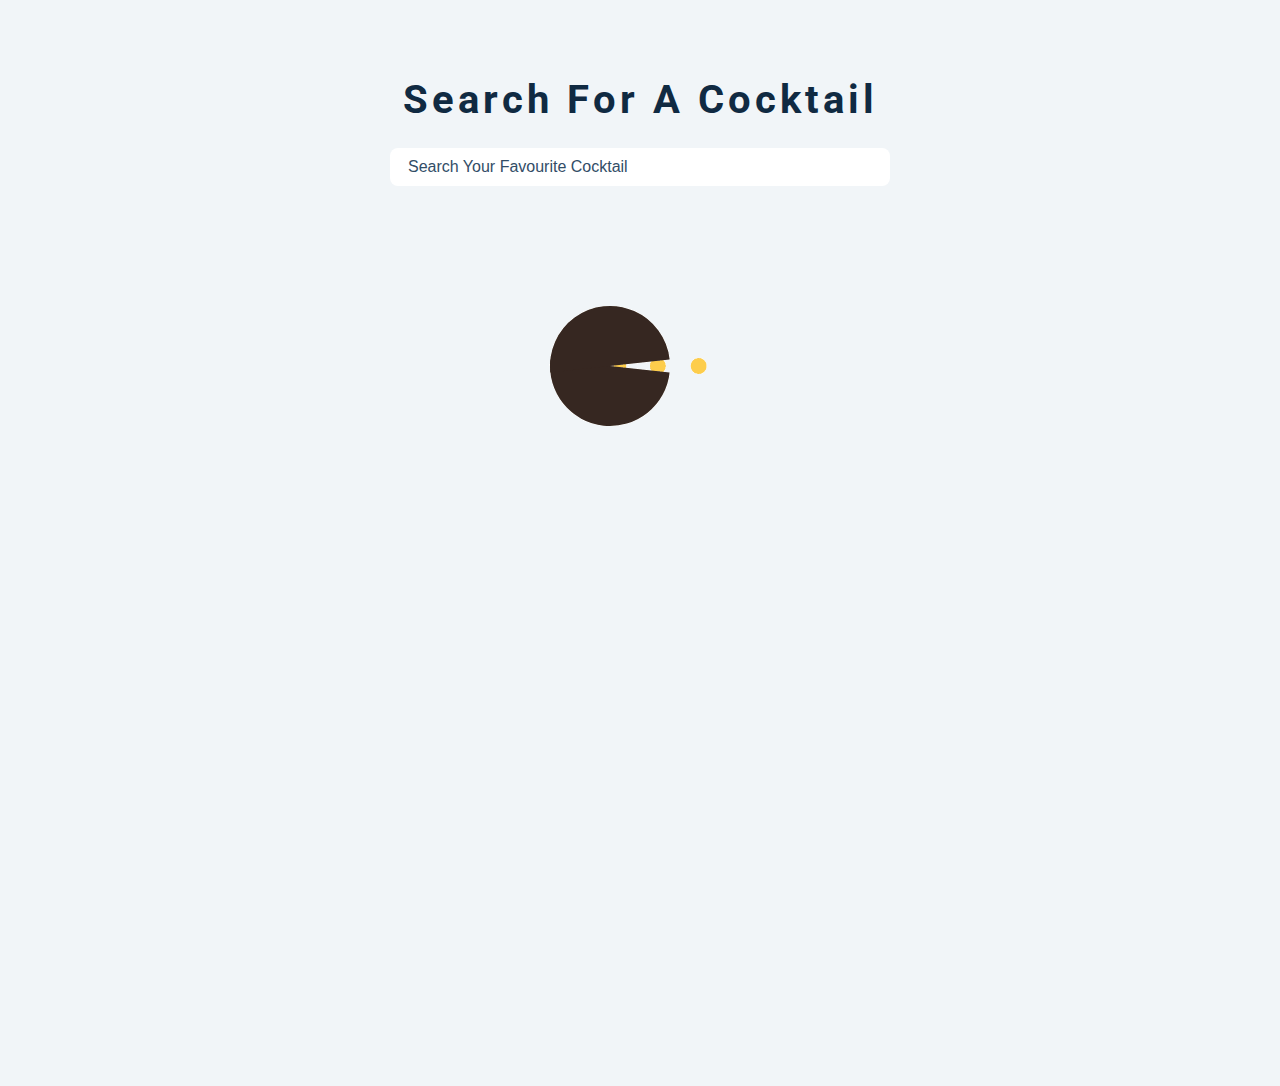
<file: index.html>
<!DOCTYPE html>
<html lang="en">
  <head>
    <meta charset="UTF-8" />
    <meta name="viewport" content="width=device-width, initial-scale=1.0" />
    <title>Cocktails</title>
    <!-- font-awesome -->
    <link
      rel="stylesheet"
      href="https://cdnjs.cloudflare.com/ajax/libs/font-awesome/5.14.0/css/all.min.css"
    />
    <!-- css -->
    <link rel="stylesheet" href="./styles.css" />
  </head>

  <body>
    <form class="search-form">
      <h2>Search For A Cocktail</h2>
      <input
        type="text"
        placeholder="search your favourite cocktail"
        name="drink"
      />
    </form>
    <section class="section cocktails">
      <article class="loading">
        <img src="./loading.gif" alt="loading">
      </article>
      <h2 class="title"></h2>
      <div class="section-center">
      </div>
    </section>
    <script type="module" src="./app.js"></script>
  </body>
</html>
</file>
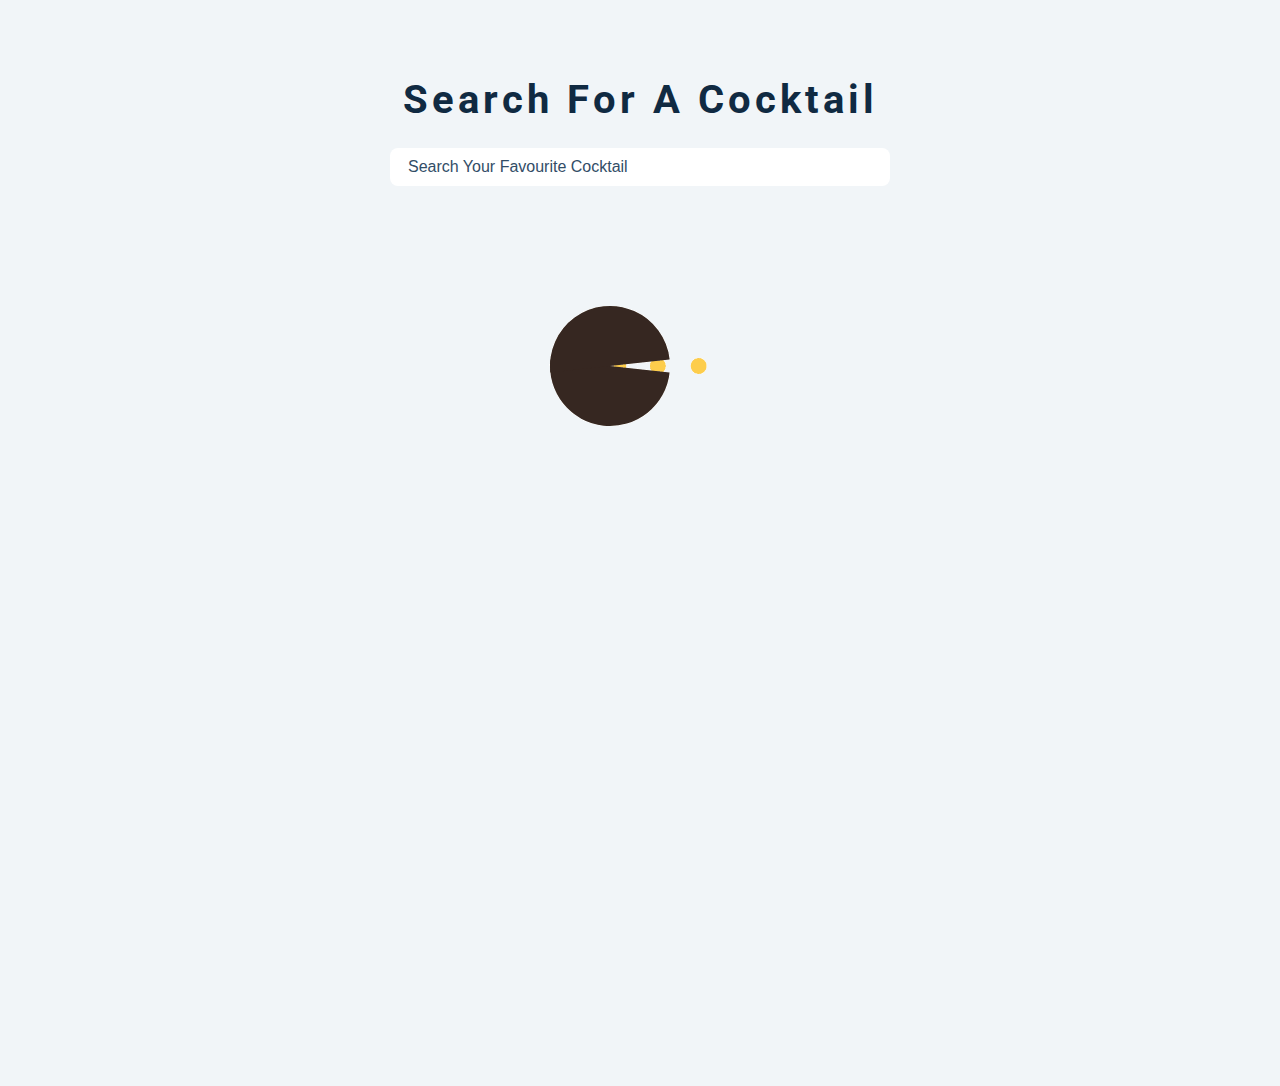
<file: drink.html>
<!DOCTYPE html>
<html lang="en">
  <head>
    <meta charset="UTF-8" />
    <meta name="viewport" content="width=device-width, initial-scale=1.0" />
    <title>Single Cocktail</title>
    <!-- font-awesome -->
    <link
      rel="stylesheet"
      href="https://cdnjs.cloudflare.com/ajax/libs/font-awesome/5.14.0/css/all.min.css"
    />
    <!-- css -->
    <link rel="stylesheet" href="./styles.css" />
  </head>
  <body>
    <section class="loading">
      <img src="./loading.gif" alt="loading">
    </section>
    <section class="single-drink">
      <img src="./cocktail.jpg" class="drink-img" alt="">
      <article class="drink-info">
        <h2 class="drink-name"></h2>
        <p class="drink-desc"></p>
        <ul class="drink-ingredients"></ul>
        <a href="index.html" class="btn">all cocktails</a>
      </article>
    </section>
    <script type="module" src="./singleDrink.js"></script>
  </body>
</html>
</file>
<file: styles.css>
/*
=============== 
Fonts
===============
*/
@import url('https://fonts.googleapis.com/css?family=Open+Sans|Roboto:400,700&display=swap');

/*
=============== 
Variables
===============
*/

:root {
  /* dark shades of primary color*/
  --clr-primary-1: hsl(205, 86%, 17%);
  --clr-primary-2: hsl(205, 77%, 27%);
  --clr-primary-3: hsl(205, 72%, 37%);
  --clr-primary-4: hsl(205, 63%, 48%);
  /* primary/main color */
  --clr-primary-5: #49a6e9;
  /* lighter shades of primary color */
  --clr-primary-6: hsl(205, 89%, 70%);
  --clr-primary-7: hsl(205, 90%, 76%);
  --clr-primary-8: hsl(205, 86%, 81%);
  --clr-primary-9: hsl(205, 90%, 88%);
  --clr-primary-10: hsl(205, 100%, 96%);
  /* darkest grey - used for headings */
  --clr-grey-1: hsl(209, 61%, 16%);
  --clr-grey-2: hsl(211, 39%, 23%);
  --clr-grey-3: hsl(209, 34%, 30%);
  --clr-grey-4: hsl(209, 28%, 39%);
  /* grey used for paragraphs */
  --clr-grey-5: hsl(210, 22%, 49%);
  --clr-grey-6: hsl(209, 23%, 60%);
  --clr-grey-7: hsl(211, 27%, 70%);
  --clr-grey-8: hsl(210, 31%, 80%);
  --clr-grey-9: hsl(212, 33%, 89%);
  --clr-grey-10: hsl(210, 36%, 96%);
  --clr-white: #fff;
  --clr-red-dark: hsl(360, 67%, 44%);
  --clr-red-light: hsl(360, 71%, 66%);
  --clr-green-dark: hsl(125, 67%, 44%);
  --clr-green-light: hsl(125, 71%, 66%);
  --clr-black: #222;
  --ff-primary: 'Roboto', sans-serif;
  --ff-secondary: 'Open Sans', sans-serif;
  --transition: all 0.3s linear;
  --spacing: 0.25rem;
  --radius: 0.5rem;
  --light-shadow: 0 5px 15px rgba(0, 0, 0, 0.1);
  --dark-shadow: 0 5px 15px rgba(0, 0, 0, 0.2);
  --max-width: 1170px;
  --fixed-width: 620px;
}
/*
=============== 
Global Styles
===============
*/

*,
::after,
::before {
  margin: 0;
  padding: 0;
  box-sizing: border-box;
}
body {
  font-family: var(--ff-secondary);
  background: var(--clr-grey-10);
  color: var(--clr-grey-1);
  line-height: 1.5;
  font-size: 0.875rem;
}
ul {
  list-style-type: none;
}
a {
  text-decoration: none;
}

h1,
h2,
h3,
h4 {
  letter-spacing: var(--spacing);
  text-transform: capitalize;
  line-height: 1.25;
  margin-bottom: 0.75rem;
  font-family: var(--ff-primary);
}
h1 {
  font-size: 3rem;
}
h2 {
  font-size: 2rem;
}
h3 {
  font-size: 1.25rem;
}
h4 {
  font-size: 0.875rem;
}
p {
  margin-bottom: 1.25rem;
  color: var(--clr-grey-5);
}
@media screen and (min-width: 800px) {
  h1 {
    font-size: 4rem;
  }
  h2 {
    font-size: 2.5rem;
  }
  h3 {
    font-size: 1.75rem;
  }
  h4 {
    font-size: 1rem;
  }
  body {
    font-size: 1rem;
  }
  h1,
  h2,
  h3,
  h4 {
    line-height: 1;
  }
}
/*  global classes */

.btn {
  text-transform: uppercase;
  background: var(--clr-primary-5);
  color: var(--clr-white);
  padding: 0.375rem 0.75rem;
  letter-spacing: var(--spacing);
  display: block;
  transition: var(--transition);
  font-size: 0.875rem;
  border: 2px solid var(--clr-primary-5);
  cursor: pointer;
  box-shadow: 0 1px 3px rgba(0, 0, 0, 0.2);
  border-radius: var(--radius);
}
.btn:hover {
  color: var(--clr-primary-5);
  background: var(--clr-primary-1);
  border-color: var(--clr-primary-1);
}
/* section */
.section {
  padding: 5rem 0;
}

.section-center {
  width: 85vw;
  margin: 0 auto;
  max-width: 1170px;
}
@media screen and (min-width: 576px) {
  .section-center {
    display: grid;
    grid-template-columns: repeat(auto-fill, minmax(300px, 1fr));
    column-gap: 4rem;
  }
}
@media screen and (min-width: 992px) {
  .section-center {
    width: 95vw;
  }
}
/* loading */
.loading {
  min-height: 100vh;
  display: grid;
  justify-content: center;
  position: absolute;
  top: 0;
  left: 0;
  width: 100%;
  height: 100%;
  background: var(--clr-grey-10);
  padding-top: 5rem;
  z-index: 999;
}

.hide-loading {
  display: none;
}

/* search form */
.search-form {
  text-align: center;
  padding-top: 5rem;
  width: 85vw;
  max-width: 500px;
  margin: 0 auto;
}

input {
  width: 100%;
  font-size: 1rem;
  border-color: transparent;
  margin-top: 1rem;
  padding: 0.5rem 1rem;
  
}
input {
  border-radius: var(--radius);
}
input::placeholder {
  text-transform: capitalize;
  color: var(--clr-grey-3);
}

/* cocktails */
.cocktails {
  position: relative;
}
.title {
  font-size: 2rem;
  text-align: center;
}

.cocktail {
  background: var(--clr-white);
  border-radius: var(--radius);
  box-shadow: var(--light-shadow);
  transition: var(--transition);
  margin-bottom: 3rem;
  position: relative;
}
.cocktail:hover {
  box-shadow: var(--dark-shadow);
  transform: scale(1.005);
}
.cocktail img {
  width: 100%;
  display: block;
  border-radius: var(--radius);
  border: 10px solid var(--clr-white);
  transition: var(--transition);
  height: 268px;
  object-fit: cover;
}
.cocktail:hover img {
  filter: blur(2px) grayscale(50%);
}
.cocktail h3 {
  position: absolute;
  bottom: -1rem;
  right: -1rem;
  background: var(--clr-black);
  color: var(--clr-white);
  padding: 1rem 1.5rem;
  text-align: center;
  margin-bottom: 0;
  text-transform: uppercase;
  font-family: monospace;
  font-size: 2rem;
  border-radius: var(--radius);
}

/* single cocktail */
.single-drink {
  width: 85vw;
  max-width: var(--max-width);
  margin: 0 auto;
  margin-top: 4rem;
}
.drink-img {
  width: 100%;
  height: 400px;
  object-fit: cover;
  display: block;
  border: 10px solid var(--clr-white);
  border-radius: var(--radius);
}
@media screen and (min-width: 992px) {
  .single-drink {
    display: grid;
    grid-template-columns: 1fr 1fr;
    column-gap: 3rem;
  }
}
.drink-info {
  padding-top: 2rem;
}

.drink-ingredients .far {
  margin-right: 1rem;
}

.single-drink .btn {
  display: inline-block;
  margin-top: 2rem;
}
</file>
